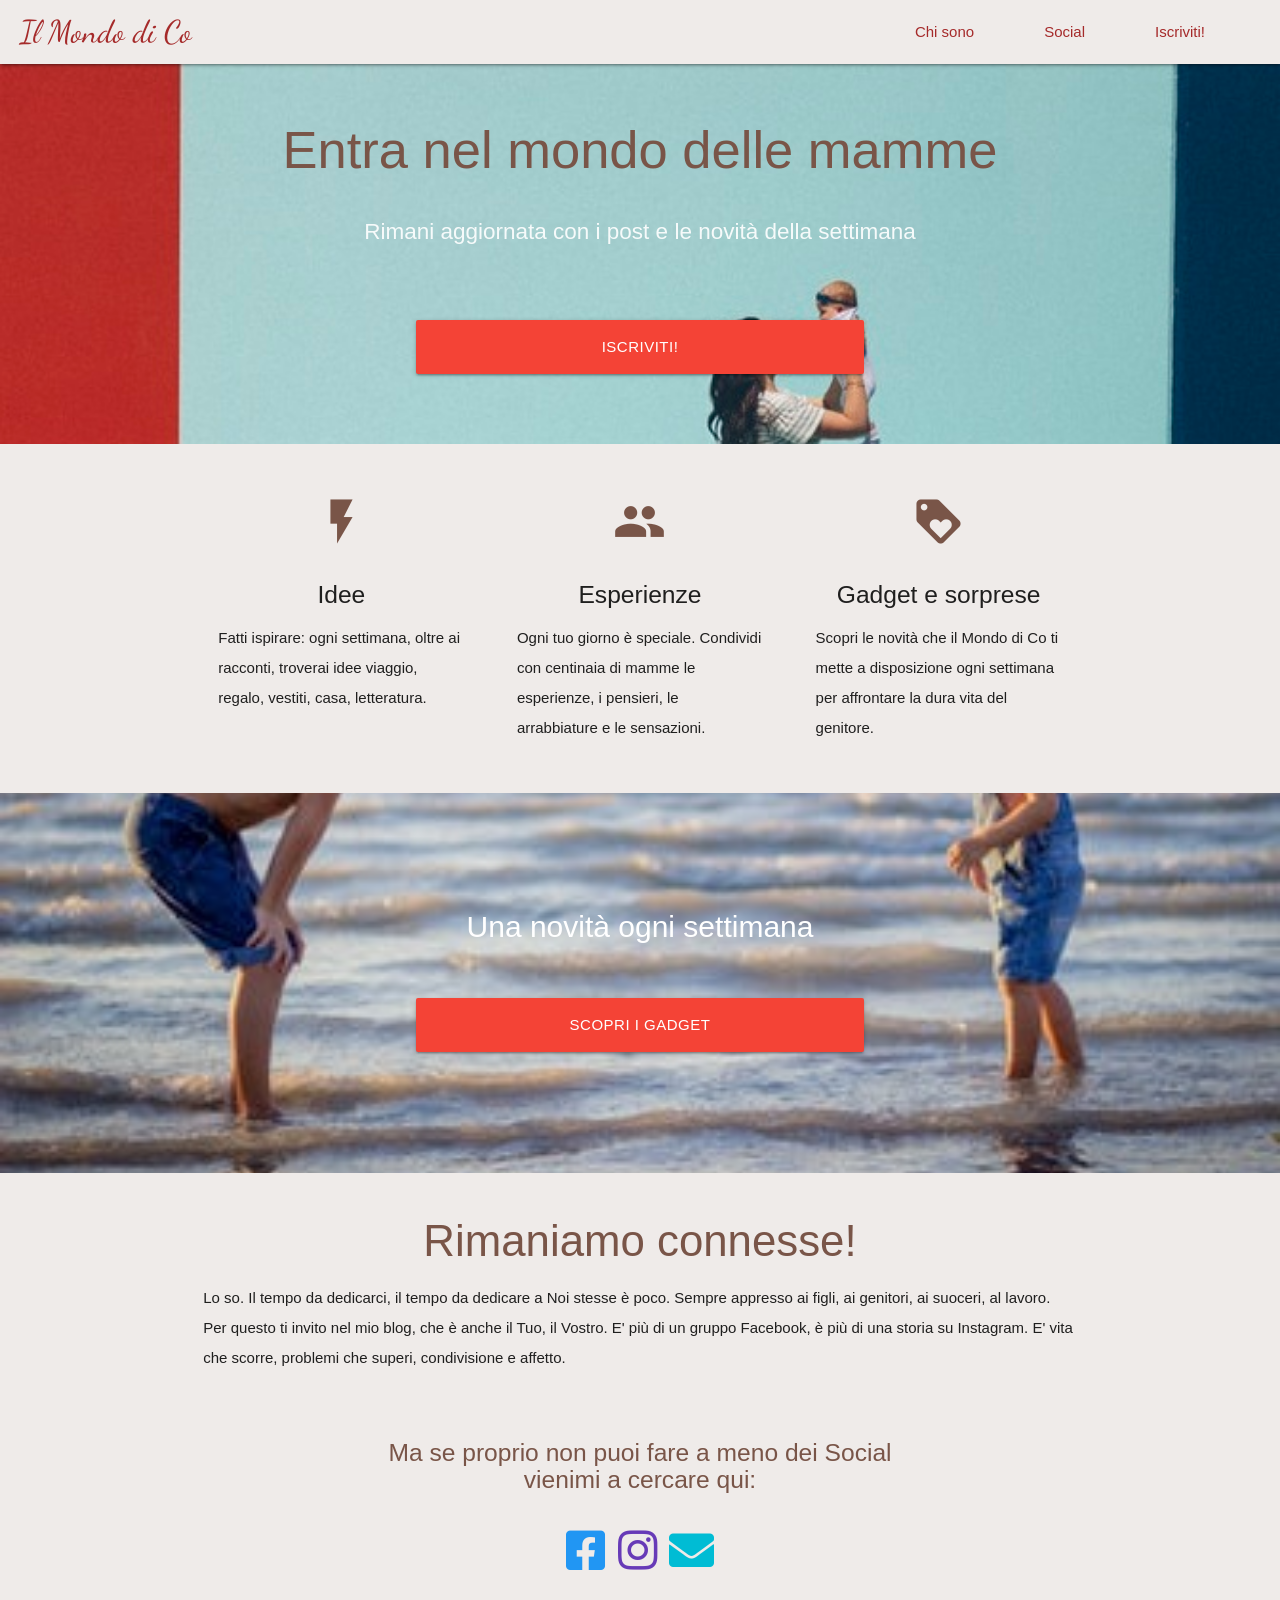
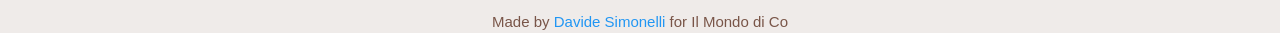
<file: index.html>
<!DOCTYPE html>
<html lang="it">
<head>
  <meta http-equiv="Content-Type" content="text/html; charset=UTF-8"/>
  <meta name="viewport" content="width=device-width, initial-scale=1"/>
  <link rel="stylesheet" href="https://use.fontawesome.com/releases/v5.7.2/css/all.css" integrity="sha384-fnmOCqbTlWIlj8LyTjo7mOUStjsKC4pOpQbqyi7RrhN7udi9RwhKkMHpvLbHG9Sr" crossorigin="anonymous">
  <title>Il mondo di Co</title>

  <!-- CSS  -->
  <link href="https://fonts.googleapis.com/icon?family=Material+Icons" rel="stylesheet">
  <link href="css/materialize.css" type="text/css" rel="stylesheet" media="screen,projection"/>
  <link href="css/style.css" type="text/css" rel="stylesheet" media="screen,projection"/>
  <link href="https://fonts.googleapis.com/css?family=Crimson+Text|Dancing+Script" rel="stylesheet">
</head>
<body class="font-family Crimson Text brown lighten-5">
  <nav class="brown lighten-5" role="navigation">
    <div class="nav-fixed">
      <a id="logo-container" href="#" class="brand-logo">Il Mondo di Co</a> 
      <ul class="right hide-on-med-and-down">
        <li><a href="https://ilmondodico.000webhostapp.com">Chi sono</a></li>
		<li><a href="#sociale">Social</a></li>
		<li><a href="#iscriviti">Iscriviti!</a></li>
      </ul>

      <ul id="nav-mobile" class="sidenav">
        <li><a href="#">Navbar Link</a></li>
      </ul>
      <a href="#" data-target="nav-mobile" class="sidenav-trigger"><i class="material-icons">menu</i></a>
    </div>
  </nav>

  <div id="index-banner" class="parallax-container">
    <div class="section no-pad-bot">
      <div class="container">
        <br><br>
        <h1 class="header center brown-text">Entra nel mondo delle mamme</h1>
        <div class="row center">
          <h5 class="header-subtitle col s12 light">Rimani aggiornata con i post e le novità della settimana</h5>
        </div>
        <div class="row center">
          <a href="" id="download-button" class="btn-large waves-effect waves-light red">Iscriviti!</a>
        </div>
        <br><br>

      </div>
    </div>
    <div class="parallax"><img src="background1.jpg" alt="Unsplashed background img 1"></div>
  </div>


  <div class="container">
    <div class="section">

      <!--   Icon Section   -->
      <div class="row">
        <div class="col s12 m4">
          <div class="icon-block">
            <h2 class="center brown-text"><i class="material-icons">flash_on</i></h2>
            <h5 class="center">Idee</h5>

            <p class="light">Fatti ispirare: ogni settimana, oltre ai racconti, troverai idee viaggio, regalo, vestiti, casa, letteratura. </p>
          </div>
        </div>

        <div class="col s12 m4">
          <div class="icon-block">
            <h2 class="center brown-text"><i class="material-icons">group</i></h2>
            <h5 class="center">Esperienze</h5>

            <p class="light">Ogni tuo giorno è speciale. Condividi con centinaia di mamme le esperienze, i pensieri, le arrabbiature e le sensazioni.</p>
          </div>
        </div>

        <div class="col s12 m4">
          <div class="icon-block">
            <h2 class="center brown-text"><i class="material-icons">loyalty</i></h2>
            <h5 class="center">Gadget e sorprese</h5>

            <p class="light">Scopri le novità che il Mondo di Co ti mette a disposizione ogni settimana per affrontare la dura vita del genitore.</p>
          </div>
        </div>
      </div>

    </div>
  </div>


  <div id="iscriviti"  class="parallax-container valign-wrapper">
    <div class="section no-pad-bot">
      <div class="container">
        <div class="row center">
          <h5 class="header-iscriviti col s12 white-text">Una novità ogni settimana</h5>
		  <a class="btn-large red center">Scopri i gadget</a>
        </div>
      </div>
    </div>
    <div class="parallax"><img src="background2.jpg" alt="Unsplashed background img 2"></div>
  </div>

  <div class="container">
    <div class="section">

      <div id="sociale" class="row">
        <div class="col s12 center">
          <h3 class="brown-text">Rimaniamo connesse!</h3>
          <p class="left-align light">Lo so. Il tempo da dedicarci, il tempo da dedicare a Noi stesse è poco. Sempre appresso ai figli, ai genitori, ai suoceri, al lavoro. Per questo ti invito nel mio blog, che è anche il Tuo, il Vostro. E' più di un gruppo Facebook, è più di una storia su Instagram. E' vita che scorre, problemi che superi, condivisione e affetto.</p>
        </div>
      </div>

    </div>
  </div>
        <div class="col l3 s12">
          <h5 class="center brown-text">Ma se proprio non puoi fare a meno dei Social<br>vienimi a cercare qui:</h5>
         
            <div class="social-footer center"><a class="blue-text" href="https://www.facebook.com/consuelo.capotosti"><i class="fab fa-facebook-square"></i></a>
            <a class="deep-purple-text" href="https://www.instagram.com/chimera2/"><i class="fab fa-instagram"></i></a>
            <a class="cyan-text" href="#!"><i class="fas fa-envelope"></i></a>
			</div>
    </div>
    <div class="footer-copyright brown-text center">
      <div class="container">
      Made by <a class="blue-text" href="http://materializecss.com">Davide Simonelli</a> for Il Mondo di Co
      </div>
    </div>



  <!--  Scripts-->
  <script src="https://code.jquery.com/jquery-2.1.1.min.js"></script>
  <script src="js/materialize.js"></script>
  <script src="js/init.js"></script>
  <script async>(function(s,u,m,o,j,v){j=u.createElement(m);v=u.getElementsByTagName(m)[0];j.async=1;j.src=o;j.dataset.sumoSiteId='f271e0be5d857a1c8dec9a3bcd27ccc3de41b3c55e9621602f79a81113178e77';v.parentNode.insertBefore(j,v)})(window,document,'script','//load.sumo.com/');</script>

  </body>
</html>
</file>
<file: css/style.css>
/* Custom Stylesheet */
/**
 * Use this file to override Materialize files so you can update
 * the core Materialize files in the future
 *
 * Made By MaterializeCSS.com
 */

.body {
	font-family: 'Crimson Text', serif;
font-family: 'Dancing Script', cursive;
}

nav ul a,
.nav-fixed {
	color: brown;
	margin: 0 20px;
}
nav .brand-logo {
  color: brown;
  position: absolute;
  font-family: Dancing Script;
}
.right {
	padding-right: 0px;
	margin: 0 20px;
}

p {
  line-height: 2rem;
}

.sidenav-trigger {
  color: #26a69a;
}

.parallax-container {
  min-height: 380px;
  line-height: 0;
  height: auto;
  color: rgba(255,255,255,.9);
  padding-bottom: 15px;
}

  .header {
	font-size: 3.5em;
  }
  
  .header-subtitle {
	font-size: 1.5em;
  }
  
  .parallax-container .section {
    width: 100%;
  }
  
  .header-iscriviti {
	  font-size: 2em;
  }
 
 .btn-large {
	margin-top: 45px;
	padding-bottom: 15px;
	width: 50%
	}
	  

@media only screen and (max-width : 992px) {
  .parallax-container .section {
    position: absolute;
    top: 40%;
  }
  #index-banner .section {
    top: 10%;
  }
}

@media only screen and (max-width : 600px) {
  #index-banner .section {
    top: 0;
  }
}

.icon-block {
  padding: 0 15px;
}
.icon-block .material-icons {
  font-size: inherit;
}
.social-footer {
	font-size: 3em;
	margin: 25px 0;
}

footer.page-footer {
  padding-bottom: 20px;
}
</file>
